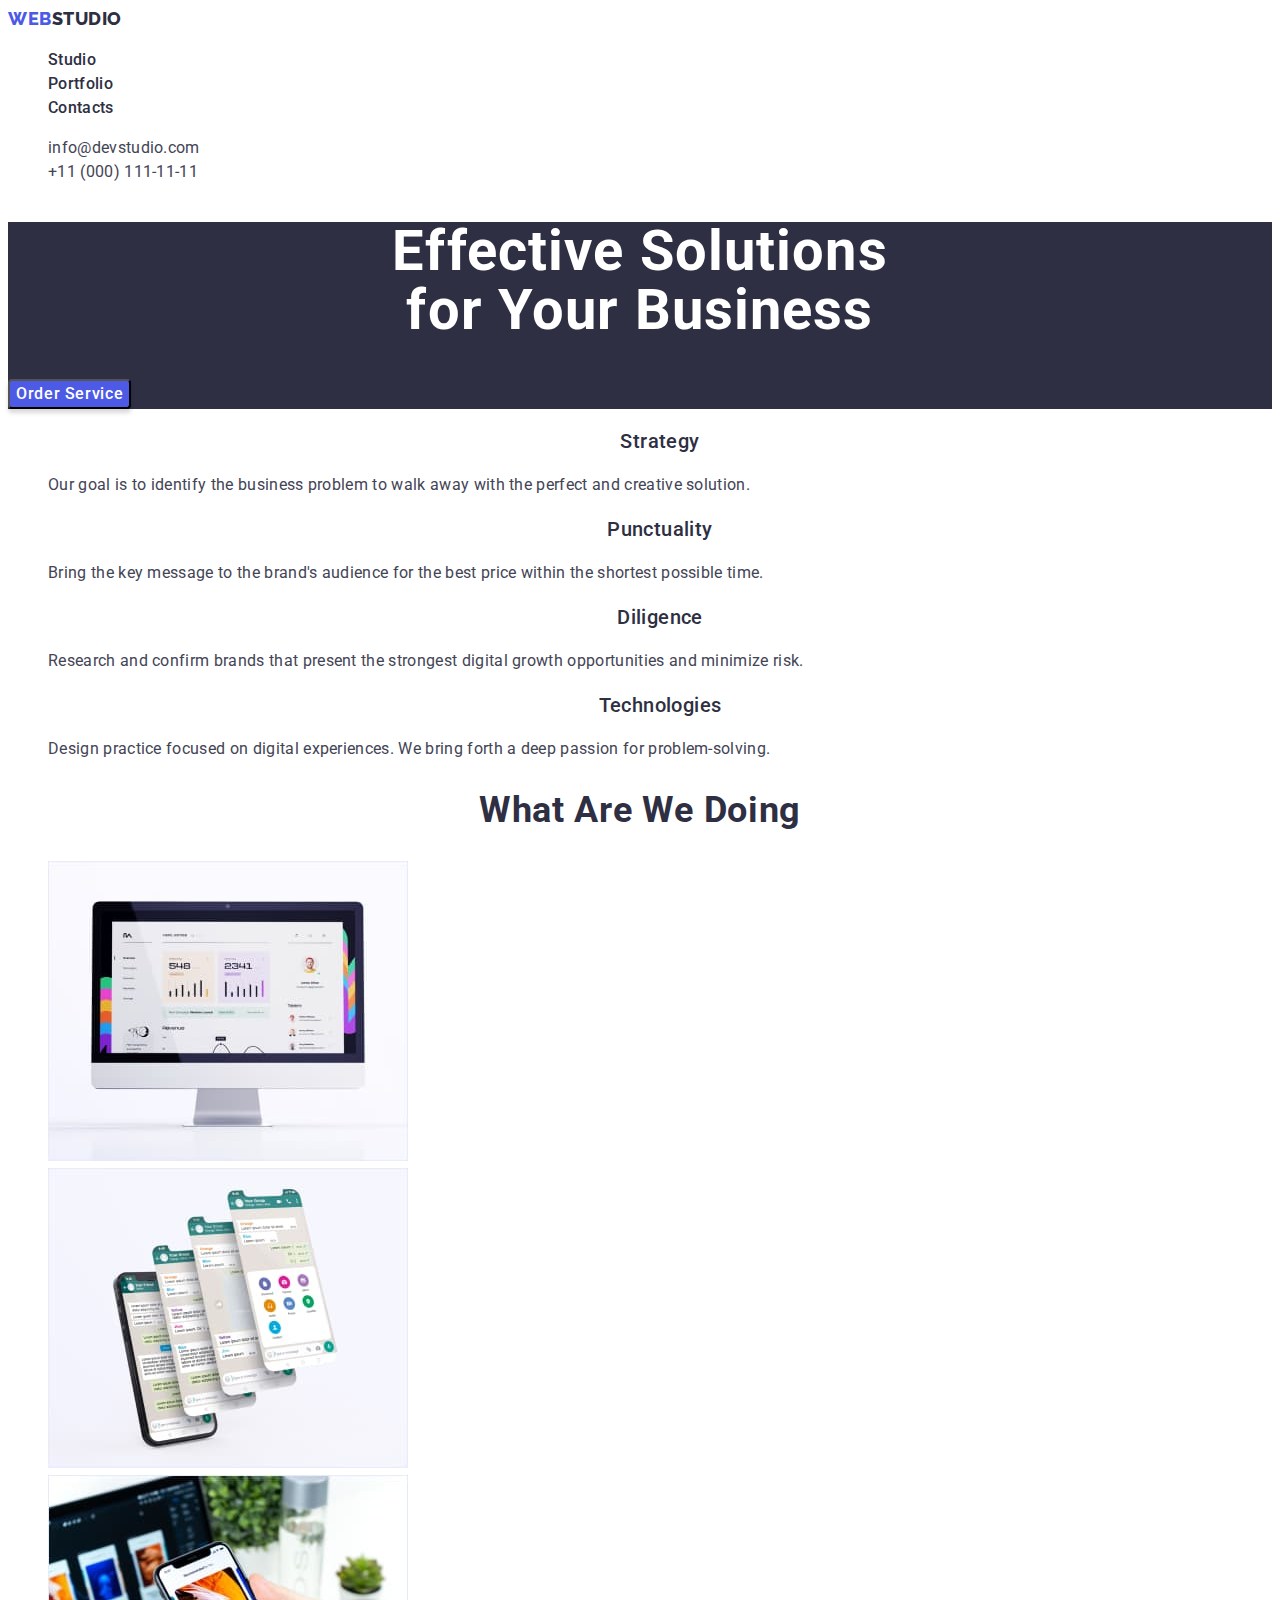
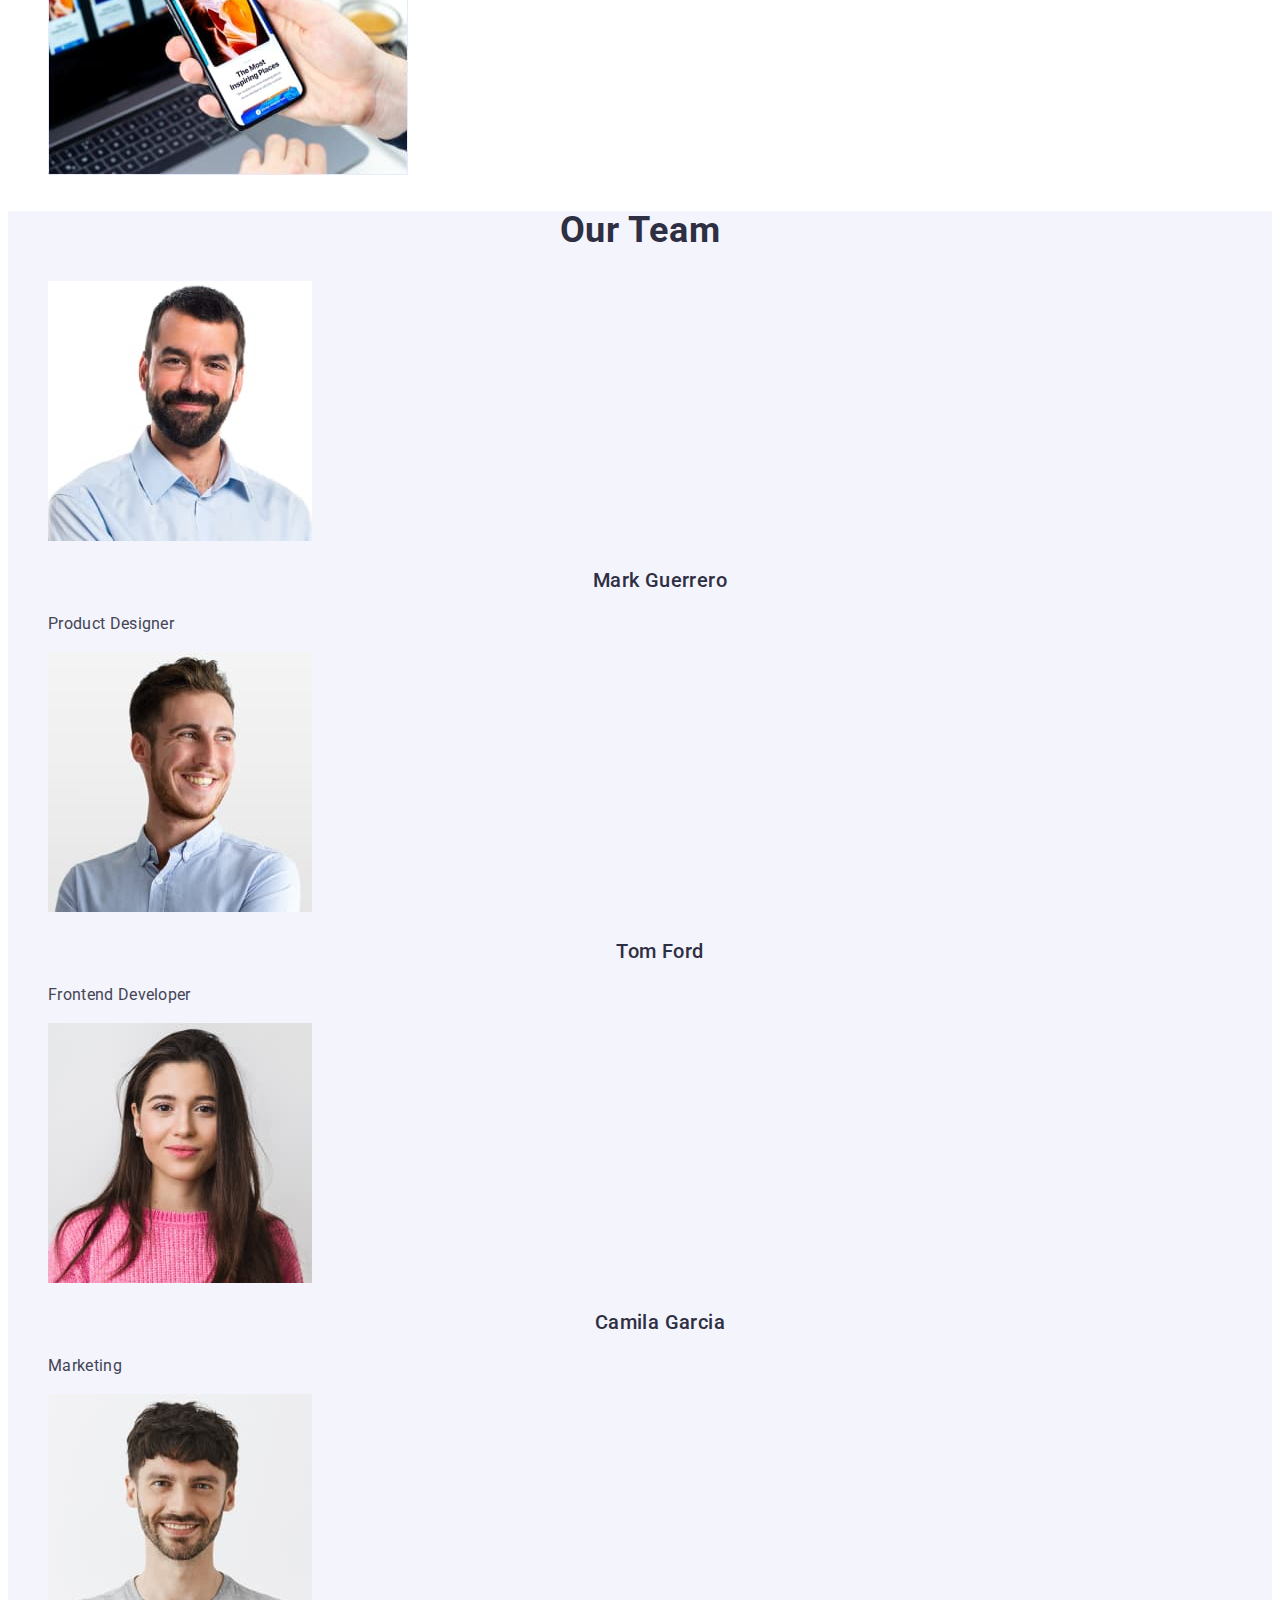
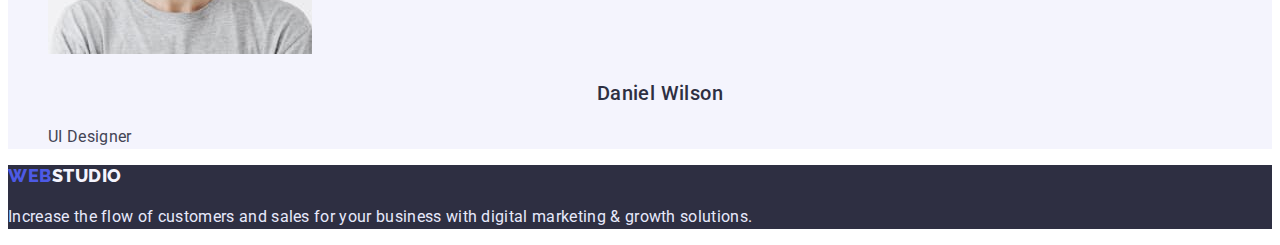
<file: index.html>
<!DOCTYPE html>
<html lang="en">
  <head>
    <meta charset="UTF-8" />
    <meta http-equiv="X-UA-Compatible" content="IE=edge" />
    <meta name="viewport" content="width=device-width, initial-scale=1.0" />
    <title>Web Studio</title>
    <link rel="preconnect" href="https://fonts.googleapis.com" />
    <link rel="preconnect" href="https://fonts.gstatic.com" crossorigin />
    <link href="https://fonts.googleapis.com/css2?family=Raleway:wght@800&family=Roboto:wght@400;500;700&display=swap" rel="stylesheet" />
    <link rel="stylesheet" href="./css/styles.css" />
  </head>
  <body>
    <!-- the HEADER for everyone -->
    <header class="header-site">
      <nav class="nav-site">
        <!-- Logo -->
        <a class="logo link" href="./index.html">Web<span class="logo-studio-header">Studio</span> </a>
        <ul class="menu list">
          <li class="menu-item"><a class="menu-link link" href="./index.html">Studio</a></li>
          <li class="menu-item"><a class="menu-link link" href="./portfolio.html">Portfolio</a></li>
          <li class="menu-item"><a class="menu-link link" href="">Contacts</a></li>
          <!-- Прибрала current  і перехід до контактів через якор #contacts, бо автоперевірка лається -->
        </ul>
      </nav>
      <address class="contacts">
        <ul class="contacts-list list">
          <li><a class="contacts-link link" href="mailto:info@devstudio.com">info@devstudio.com</a></li>
          <li><a class="contacts-link link" href="tel:+110001111111">+11 (000) 111-11-11</a></li>
        </ul>
      </address>
    </header>
    <!-- MAIN -->
    <main>
      <!-- section 1 hero -->
      <section class="hero">
        <h1 class="title-site">
          Effective Solutions <br />
          for Your Business
        </h1>
        <button class="order-btn" type="button">Order Service</button>
      </section>
      <!-- section 2 About our company -->
      <section class="about-company">
        <!-- Hidden header -->
        <h2 class="hidden-header">About our company</h2>
        <ul class="list">
          <li>
            <h3 class="subtitle">Strategy</h3>
            <p>Our goal is to identify the business problem to walk away with the perfect and creative solution.</p>
          </li>
          <li>
            <h3 class="subtitle">Punctuality</h3>
            <p>Bring the key message to the brand's audience for the best price within the shortest possible time.</p>
          </li>
          <li>
            <h3 class="subtitle">Diligence</h3>
            <p>Research and confirm brands that present the strongest digital growth opportunities and minimize risk.</p>
          </li>
          <li>
            <h3 class="subtitle">Technologies</h3>
            <p>Design practice focused on digital experiences. We bring forth a deep passion for problem-solving.</p>
          </li>
        </ul>
      </section>
      <!-- section 3  What are we doing-->
      <section>
        <h2 class="title">What are we doing</h2>
        <ul class="list">
          <li><img src="./images/doing/monitor.jpg" alt="Monitor screen with analytical information." width="360" height="300" /></li>
          <li><img src="./images/doing/phones.jpg" alt="Phone screen and its screenshots with correspondence." width="360" height="300" /></li>
          <li><img src="./images/doing/laptop-phone.jpg" alt="Phone in hand on the background of a laptop - the choice of a place to relax." width="360" height="300" /></li>
        </ul>
      </section>
      <!-- section 4 Our Team -->
      <section class="team">
        <h2 class="title">Our Team</h2>
        <ul class="list">
          <li>
            <img src="./images/employees/mark-guerrero.jpg" alt="photo of Mark Guerrero" width="264" height="260" />
            <h3 class="subtitle">Mark Guerrero</h3>
            <p class="profession">Product Designer</p>
          </li>
          <li>
            <img src="./images/employees/tom-ford.jpg" alt="photo of Tom Ford" width="264" height="260" />
            <h3 class="subtitle">Tom Ford</h3>
            <p class="profession">Frontend Developer</p>
          </li>
          <li>
            <img src="./images/employees/camila-garcia.jpg" alt="photo of Camila Garcia" width="264" height="260" />
            <h3 class="subtitle">Camila Garcia</h3>
            <p class="profession">Marketing</p>
          </li>
          <li>
            <img src="./images/employees/daniel-wilson.jpg" alt="hoto of Daniel Wilson" width="264" height="260" />
            <h3 class="subtitle">Daniel Wilson</h3>
            <p class="profession">UI Designer</p>
          </li>
        </ul>
      </section>
    </main>
    <!-- the FOOTER for everyone -->
    <footer class="footer-site">
      <!-- Logo -->
      <a class="logo link" href="./index.html">Web<span class="logo-studio-footer">Studio</span> </a>
      <p class="footer-text">Increase the flow of customers and sales for your business with digital marketing & growth solutions.</p>
    </footer>
  </body>
</html>
</file>
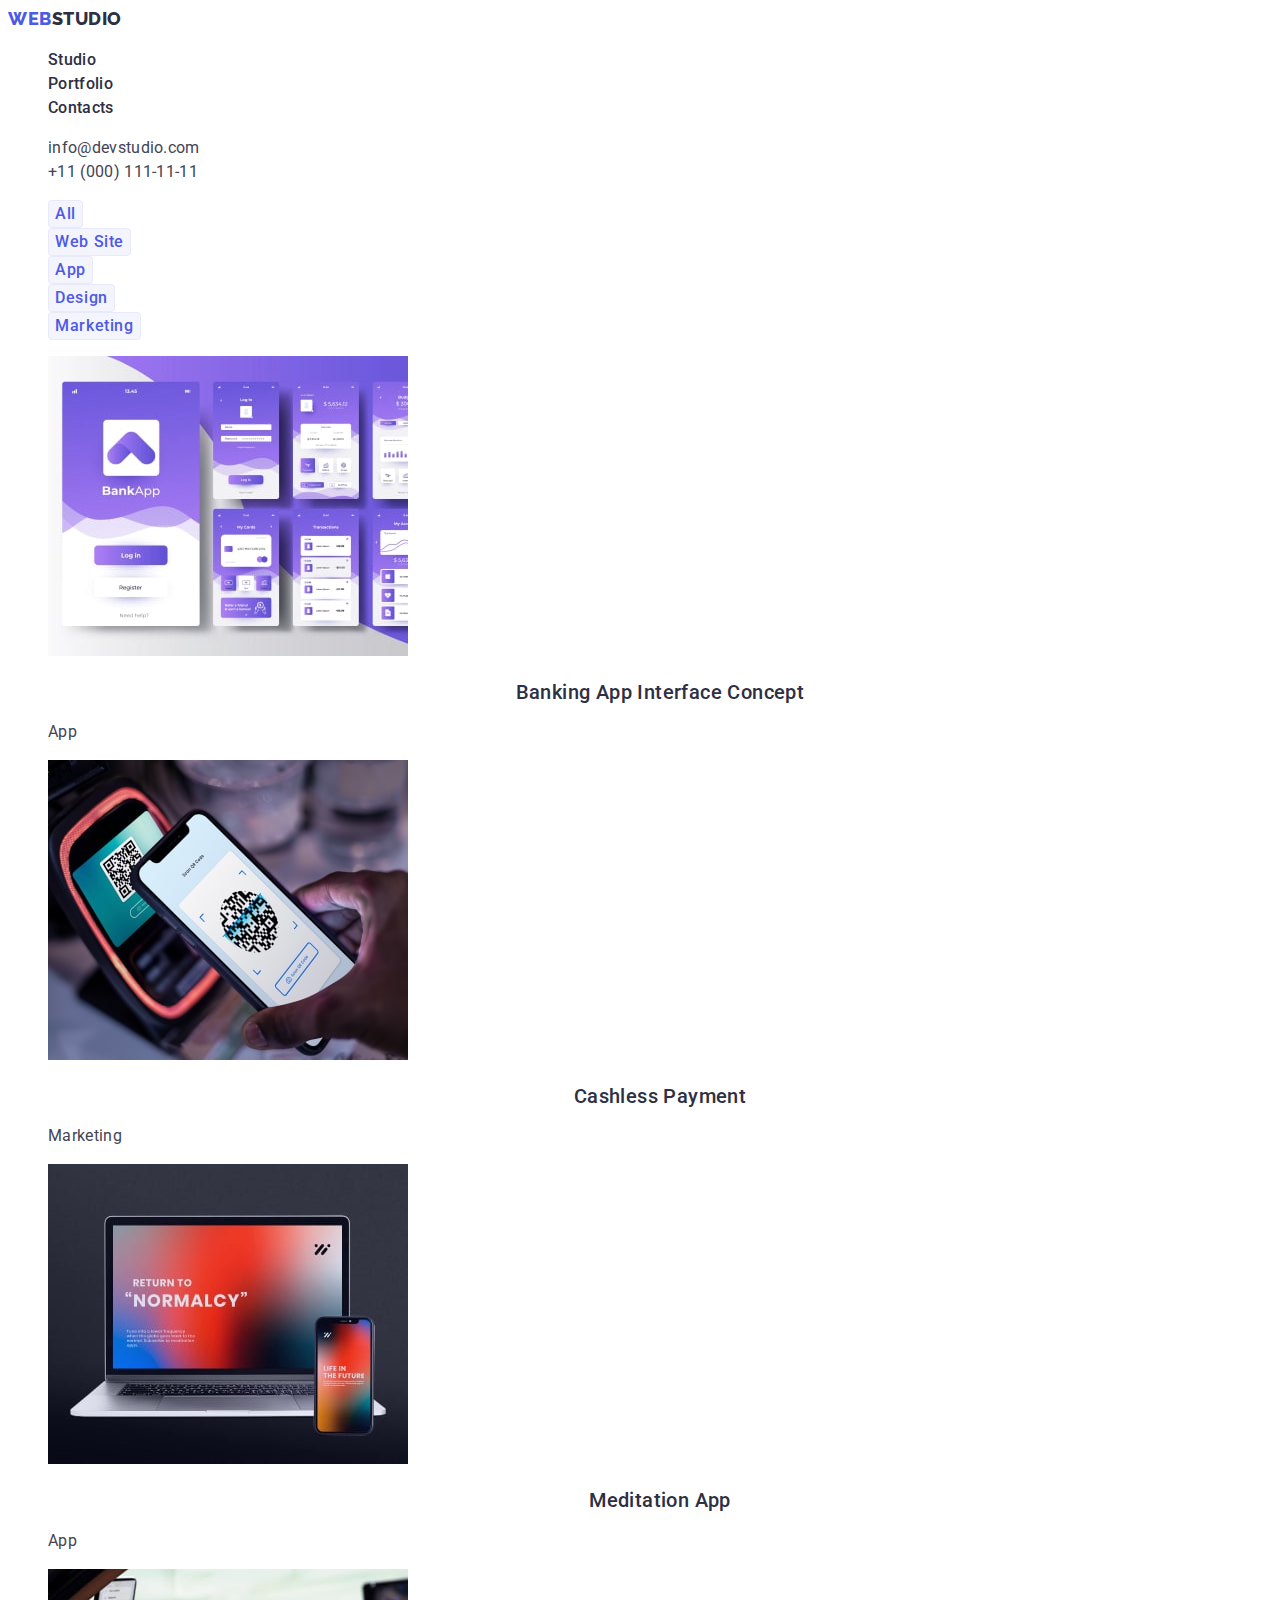
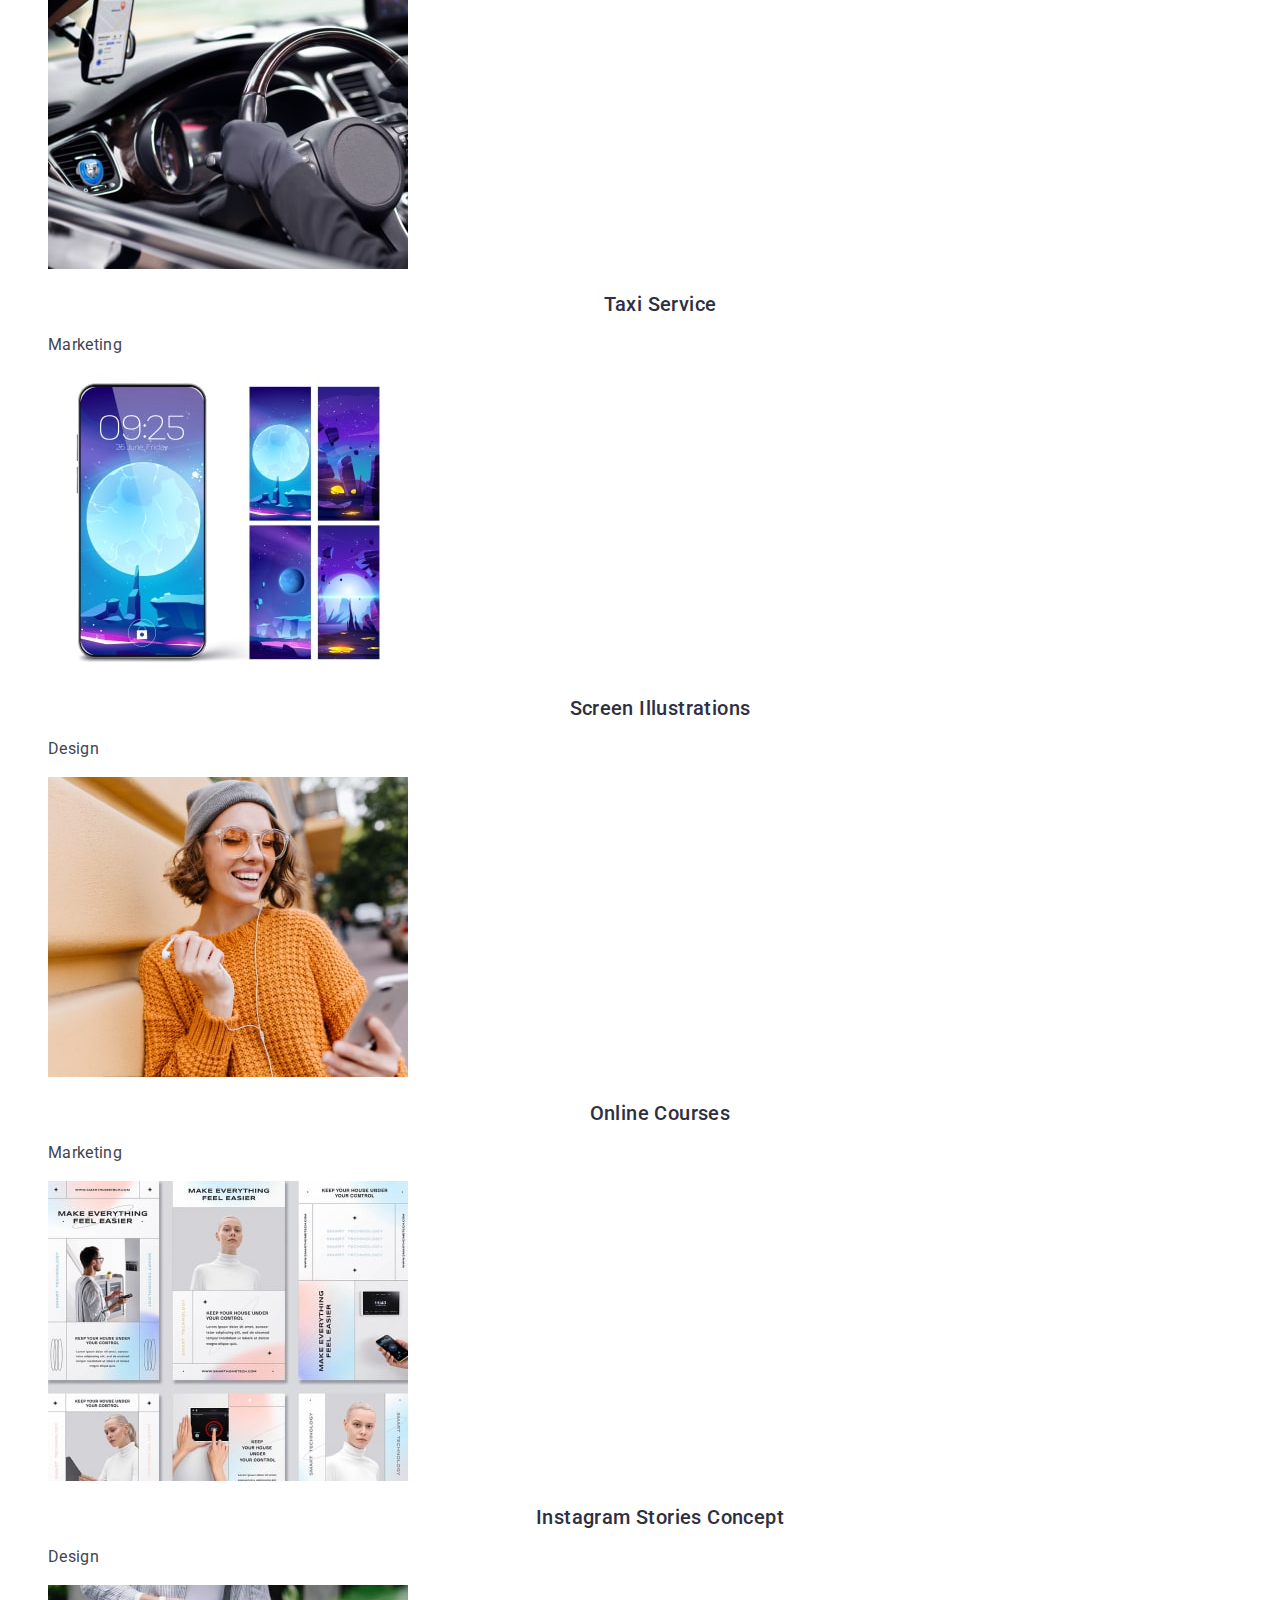
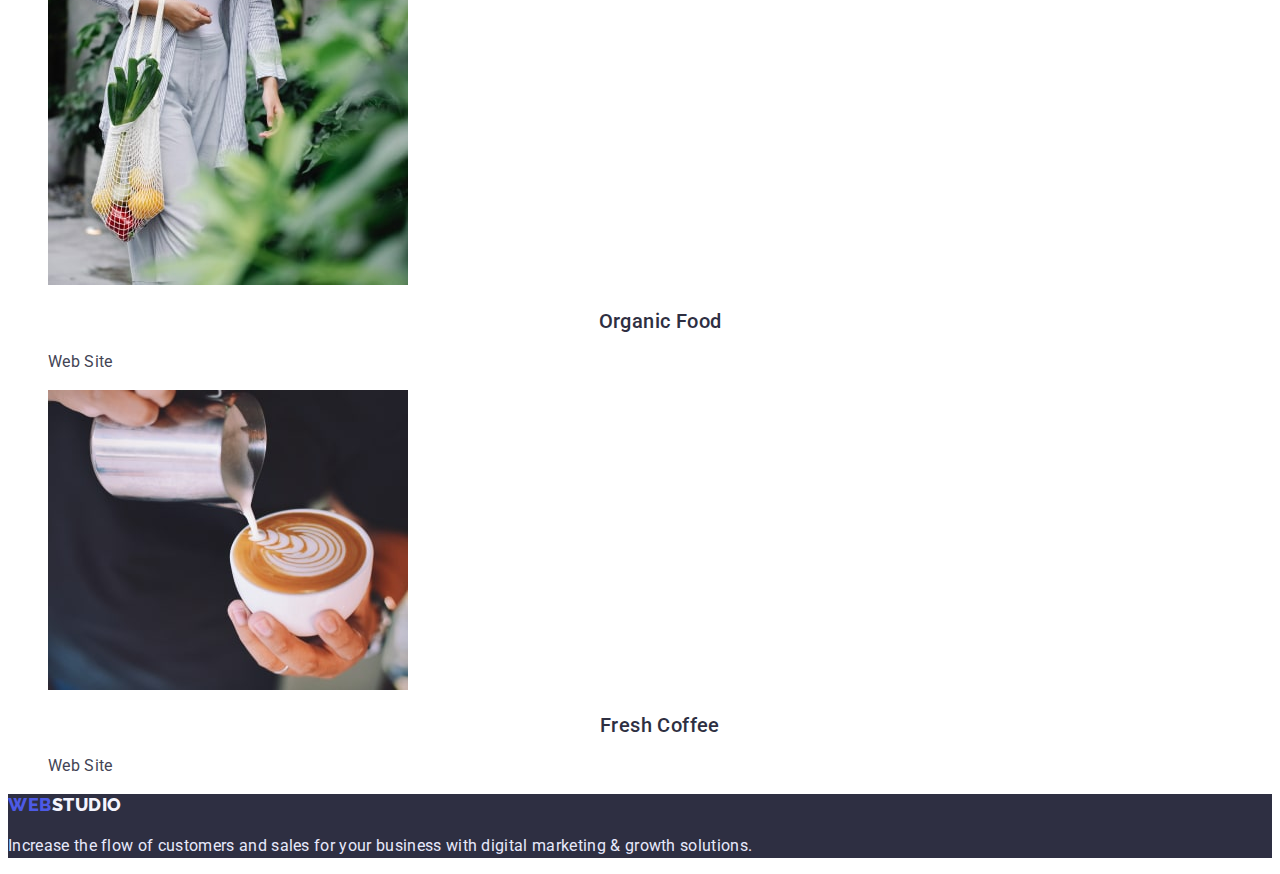
<file: portfolio.html>
<!DOCTYPE html>
<html lang="en">
  <head>
    <meta charset="UTF-8" />
    <meta http-equiv="X-UA-Compatible" content="IE=edge" />
    <meta name="viewport" content="width=device-width, initial-scale=1.0" />
    <title>Portfolio</title>
    <link rel="preconnect" href="https://fonts.googleapis.com" />
    <link rel="preconnect" href="https://fonts.gstatic.com" crossorigin />
    <link href="https://fonts.googleapis.com/css2?family=Raleway:wght@800&family=Roboto:wght@400;500;700&display=swap" rel="stylesheet" />
    <link rel="stylesheet" href="./css/styles.css" />
  </head>
  <body>
    <!-- the HEADER for everyone -->
    <header class="header-site">
      <nav class="nav-site">
        <!-- Logo -->
        <a class="logo link" href="./index.html">Web<span class="logo-studio-header">Studio</span> </a>
        <ul class="menu list">
          <li class="menu-item"><a class="menu-link link" href="./index.html">Studio</a></li>
          <li class="menu-item"><a class="menu-link link" href="./portfolio.html">Portfolio</a></li>
          <li class="menu-item"><a class="menu-link link" href="">Contacts</a></li>
          <!-- Прибрала current  і перехід до контактів через якор #contacts, бо автоперевірка лається -->
        </ul>
      </nav>
      <address class="contacts">
        <ul class="contacts-list list">
          <li><a class="contacts-link link" href="mailto:info@devstudio.com">info@devstudio.com</a></li>
          <li><a class="contacts-link link" href="tel:+110001111111">+11 (000) 111-11-11</a></li>
        </ul>
      </address>
    </header>
    <!-- MAIN -->
    <main>
      <!-- Our projects -->
      <section class="projects">
        <!-- Hidden header -->
        <h1 class="hidden-header">Portfolio</h1>
        <!-- Filter -->

        <ul class="list selection-type-portfolio">
          <li class="selection-item"><button class="selection-btn" type="button">All</button></li>
          <li class="selection-item"><button class="selection-btn" type="button">Web Site</button></li>
          <li class="selection-item"><button class="selection-btn" type="button">App</button></li>
          <li class="selection-item"><button class="selection-btn" type="button">Design</button></li>
          <li class="selection-item"><button class="selection-btn" type="button">Marketing</button></li>
        </ul>

        <!-- Photo gallery of projects -->

        <ul class="projects list">
          <li class="projects-item">
            <a class="link" href="">
              <img src="./images/portfolio/banking-app-interface11.jpg" alt="Banking App Screenshots" width="360" height="300" />
              <h2 class="subtitle">Banking App Interface Concept</h2>
              <p class="projects-text">App</p>
            </a>
          </li>
          <li class="projects-item">
            <a class="link" href="">
              <img src="./images/portfolio/cashless-payment12.jpg" alt="laptop and phone with cashless payment application" width="360" height="300" />
              <h2 class="subtitle">Cashless Payment</h2>
              <p class="projects-text">Marketing</p>
            </a>
          </li>
          <li class="projects-item">
            <a class="link" href="">
              <img src="./images/portfolio/meditaion-app13.jpg" alt="laptop and phone with meditation app" width="360" height="300" />
              <h2 class="subtitle">Meditation App</h2>
              <p class="projects-text">App</p>
            </a>
          </li>
          <li class="projects-item">
            <a class="link" href="">
              <img src="./images/portfolio/taxi-service21.jpg" alt="taxi app phone" width="360" height="300" />
              <h2 class="subtitle">Taxi Service</h2>
              <p class="projects-text">Marketing</p>
            </a>
          </li>
          <li class="projects-item">
            <a class="link" href="">
              <img src="./images/portfolio/screen-illustrations22.jpg" alt="phone screen pictures" width="360" height="300" />
              <h2 class="subtitle">Screen Illustrations</h2>
              <p class="projects-text">Design</p>
            </a>
          </li>
          <li class="projects-item">
            <a class="link" href="">
              <img src="./images/portfolio/online-courses23.jpg" alt="girl looking at the phone" width="360" height="300" />
              <h2 class="subtitle">Online Courses</h2>
              <p class="projects-text">Marketing</p>
            </a>
          </li>
          <li class="projects-item">
            <a class="link" href="">
              <img src="./images/portfolio/instagram-concept31.jpg" alt="instagram stories" width="360" height="300" />
              <h2 class="subtitle">Instagram Stories Concept</h2>
              <p class="projects-text">Design</p>
            </a>
          </li>
          <li class="projects-item">
            <a class="link" href="">
              <img src="./images/portfolio/organic-food32.jpg" alt="fruits and vegetables in a bag" width="360" height="300" />
              <h2 class="subtitle">Organic Food</h2>
              <p class="projects-text">Web Site</p>
            </a>
          </li>
          <li class="projects-item">
            <a class="link" href="">
              <img src="./images/portfolio/fresh-coffee33.jpg" alt="cup of coffee" width="360" height="300" />
              <h2 class="subtitle">Fresh Coffee</h2>
              <p class="projects-text">Web Site</p>
            </a>
          </li>
        </ul>
      </section>
    </main>
    <!-- the FOOTER for everyone -->
    <footer class="footer-site">
      <!-- Logo -->
      <a class="logo link" href="./index.html">Web<span class="logo-studio-footer">Studio</span> </a>
      <p class="footer-text">Increase the flow of customers and sales for your business with digital marketing & growth solutions.</p>
    </footer>
  </body>
</html>
</file>
<file: css/styles.css>
:root {
  --color-dark: #2e2f42;
  --color-text: #434455;
  --color-primary-brand: #4d5ae5;
  --color-pressed-state: #404bbf;
  --color-accent: #e7e9fc;
  --color-light: #f4f4fd;
  --color-title-site: #ffffff;
}

body {
  font-family: "Roboto", sans-serif;
  /* paragraph text color */
  font-size: 16px;
  line-height: 1.5;
  letter-spacing: 0.02em;
  color: var(--color-text);
}

/*! ********************** COMPONENTS ***********************/
.list {
  list-style: none;
}
.link {
  text-decoration: none;
}
.hidden-header {
  display: none;
}
.subtitle {
  font-weight: 500;
  font-size: 20px;
  line-height: 1.2;
  letter-spacing: 0.02em;
  color: var(--color-dark);
  text-align: center;
}
.title {
  font-size: 36px;
  line-height: 1.11;
  letter-spacing: 0.02em;
  text-transform: capitalize;
  color: var(--color-dark);
  text-align: center;
}
.profession {
  font-size: 16px;
}
/* Хоч ця якість по замовченню від браузера + наслідується від body але задала чтоб виконати вимоги автоперевірки */
/*! ********************** / COMPONENTS ***********************/

/*! ***************** HEADER (for everyone)******************/
.header-site {
  background-color: var(--color-title-site);
}
/*?============== Logo  ==============*/
/*== components for all logs ==*/
.logo {
  font-family: "Raleway", sans-serif;
  font-weight: 800;
  font-size: 18px;
  line-height: 1.17;
  /* Хоч на проекті у figma стоїть 24рх. А 24:18 =1.33 але задала  1.17чтоб виконати вимоги автоперевірки */
  text-transform: uppercase;
  letter-spacing: 0.03em;
  color: var(--color-primary-brand);
}

/*== / for all logs ==*/

.logo-studio-header {
  color: var(--color-dark);
}
.logo-studio-footer {
  color: var(--color-light);
}
/*?============== / Logo  ==============*/

/*?============== Menu  ==============*/
.menu-link {
  font-weight: 500;
  font-size: 16px;
  line-height: 1.5;
  letter-spacing: 0.02em;
  color: var(--color-dark);
}
.menu-link:hover,
.menu-link:focus,
.menu-link:active {
  color: var(--color-pressed-state);
}
/* .menu .menu-link.current {
  color: var(--color-pressed-state);
}  автоперевірка цього не розуміє*/

/*?============== / Menu  ==============*/

/*?============== Contacts  ==============*/
/* Це правило не прімінеться, але таки вимоги автоперевірки */
.contacts {
  font-style: normal;
}
.contacts-link {
  line-height: 1.5;
  letter-spacing: 0.02em;
  color: var(--color-text);
}

.contacts-link:hover,
.contacts-link:focus {
  color: var(--color-pressed-state);
}
/*?============== / Contacts  ==============*/
/*! ********************** / HEADER ***********************/

/*! ***************** FOOTER (for everyone)******************/
.footer-site {
  background: var(--color-dark);
}
.footer-text {
  color: var(--color-accent);
}
/*! ********************** / FOOTER ***********************/

/*%%%%%%%%%%%%%%%%%%%%%%%% MAIN PAGE %%%%%%%%%%%%%%%%%%%%%%%%*/

/*! ********************** MAIN INDEX  ***********************/
/*?============== Hero  ==============*/
.hero {
  background-color: var(--color-dark);
}
.title-site {
  font-size: 56px;
  line-height: 1.07;
  text-align: center;
  letter-spacing: 0.02em;
  color: var(--color-title-site);
  text-align: center;
}
.order-btn {
  background: var(--color-primary-brand);
  box-shadow: 0px 4px 4px rgba(0, 0, 0, 0.15);
  border-radius: 4px;
  /* Button Text */
  font-family: inherit;
  font-style: normal;
  font-weight: 500;
  font-size: 16px;
  line-height: 1.5;
  letter-spacing: 0.04em;
  color: var(--color-title-site);
}
.order-btn:hover,
.order-btn:focus {
  background-color: var(--color-pressed-state);
}
.order-btn {
  cursor: pointer;
}
/*?============== / 1 Hero  ==============*/

/*?=========== 2 About our company  ===========*/
/* Styles for <h2 class="hidden-header">, <h3 class="subtitle"> are defined in the COMPONENTS section. <p> inherits styles from body */
/*?=========== / About our company  ===========*/

/*?=========== 3 What are we doing  ===========*/
/* Styles for <h2 class="title"> are defined in the COMPONENTS section. */
/*?=========== / What are we doing  ===========*/

/*?=========== 4 Our Team  ===========*/
.team {
  background-color: var(--color-light);
}
/* Styles for <h2 class="title">,  <h3 class="subtitle"> are defined in the COMPONENTS section. <p> inherits styles from body */
/*?=========== / Our Team  ===========*/
/*! ********************* / MAIN INDEX *********************/

/*%%%%%%%%%%%%%%%%%%%%%%%% / MAIN PAGE %%%%%%%%%%%%%%%%%%%%%%%%*/

/*%%%%%%%%%%%%%%%%%%%%%%%% PORTFOLIO %%%%%%%%%%%%%%%%%%%%%%%%*/
/*! ********************  MAIN PORTFOLIO*********************/
/*?=========== Our projects  ===========*/

/* Styles for <h2 class="hidden-header">,  are defined in the COMPONENTS section. */
/*?============== Filter ==============*/
.selection-btn {
  background: var(--color-light);
  border: 1px solid var(--color-accent);
  border-radius: 4px;
  /* Button Text */
  font-family: inherit;
  font-weight: 500;
  font-size: 16px;
  line-height: 1.5;
  letter-spacing: 0.04em;
  color: var(--color-primary-brand);
}
.selection-btn:hover,
.selection-btn:focus {
  background-color: var(--color-pressed-state);
  color: var(--color-title-site);
}
.selection-btn {
  cursor: pointer;
}
/*?============== / Filter ==============*/

/*?========= /Photo gallery of projects ==========*/
.projects-item {
  background-color: var(--color-title-site);
}
/* Styles for  <h3 class="subtitle"> are defined in the COMPONENTS section. <p> inherits styles from body (except color)*/
.projects-text {
  color: var(--color-text);
}

/*?========= / Photo gallery of projects ==========*/
/*! ******************** / MAIN PORTFOLIO *********************/
/*%%%%%%%%%%%%%%%%%%%%%%%% /PORTFOLIO %%%%%%%%%%%%%%%%%%%%%%%%*/
</file>
